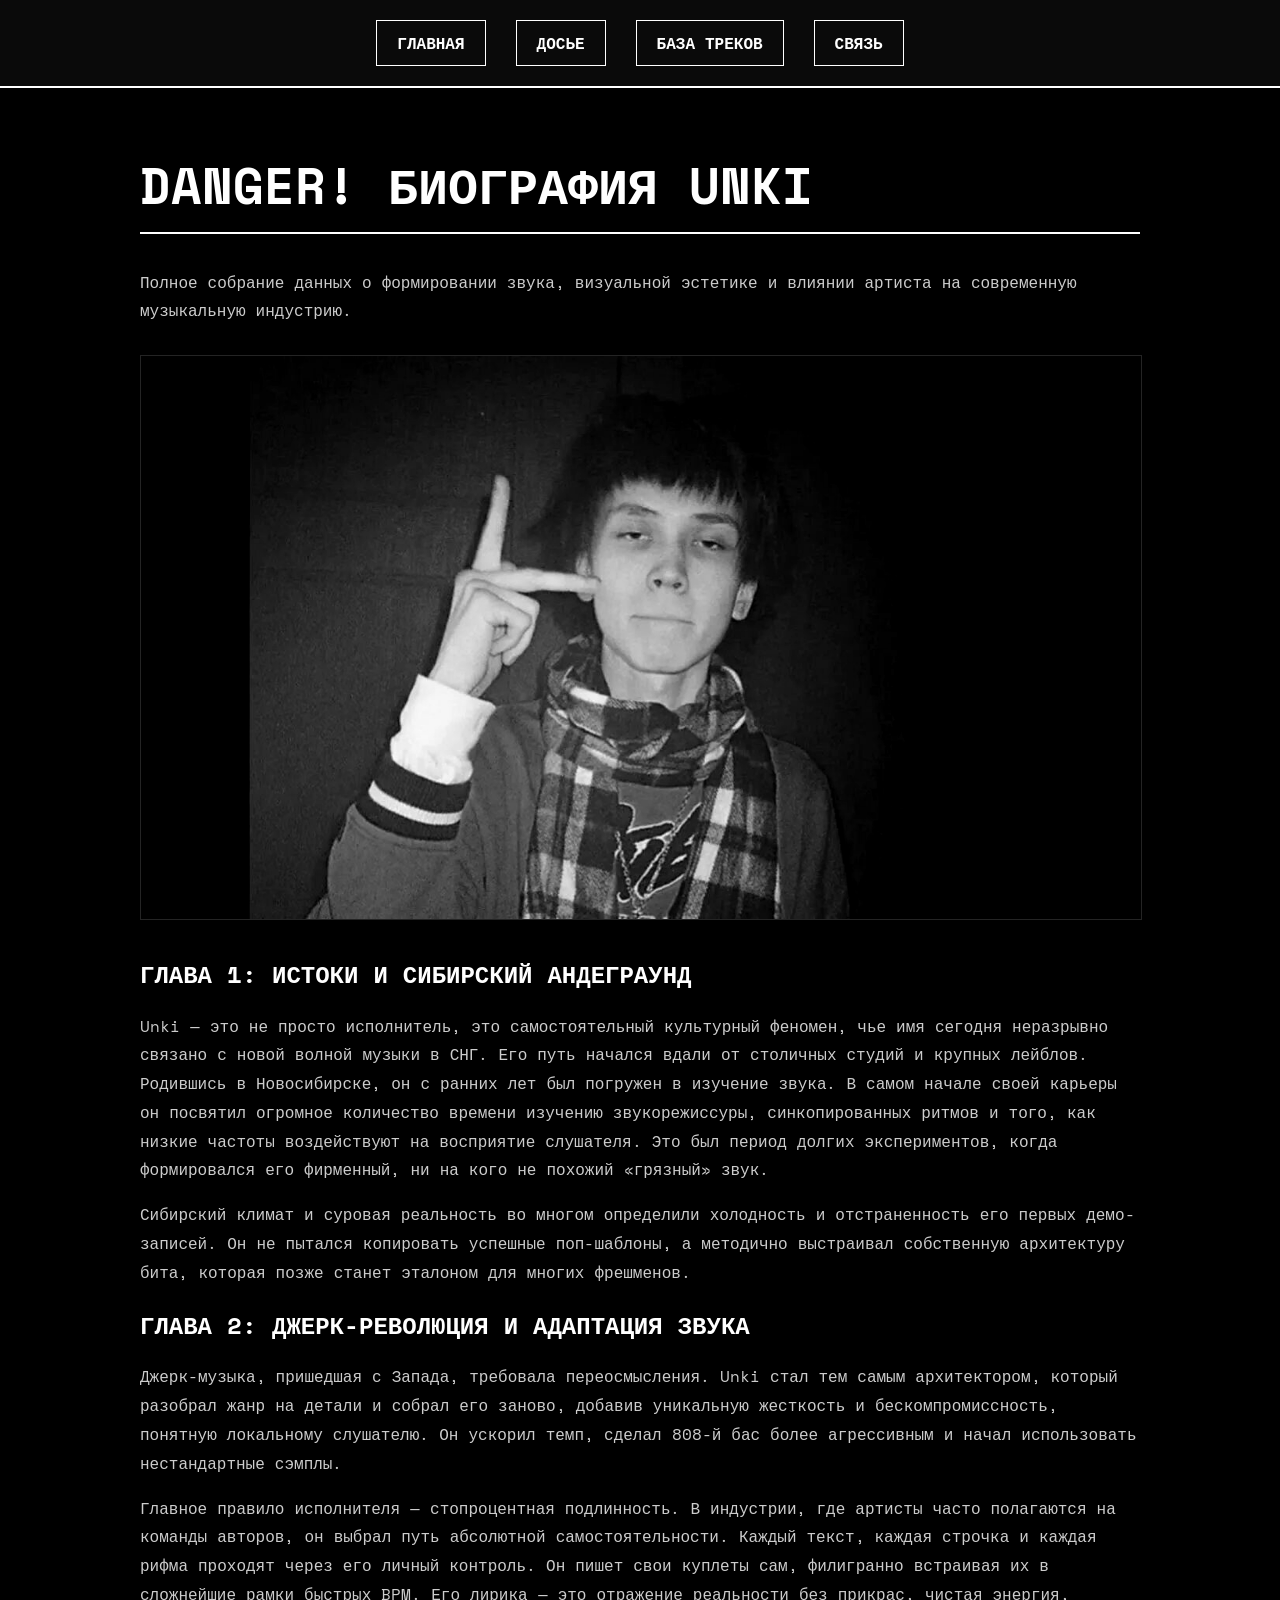
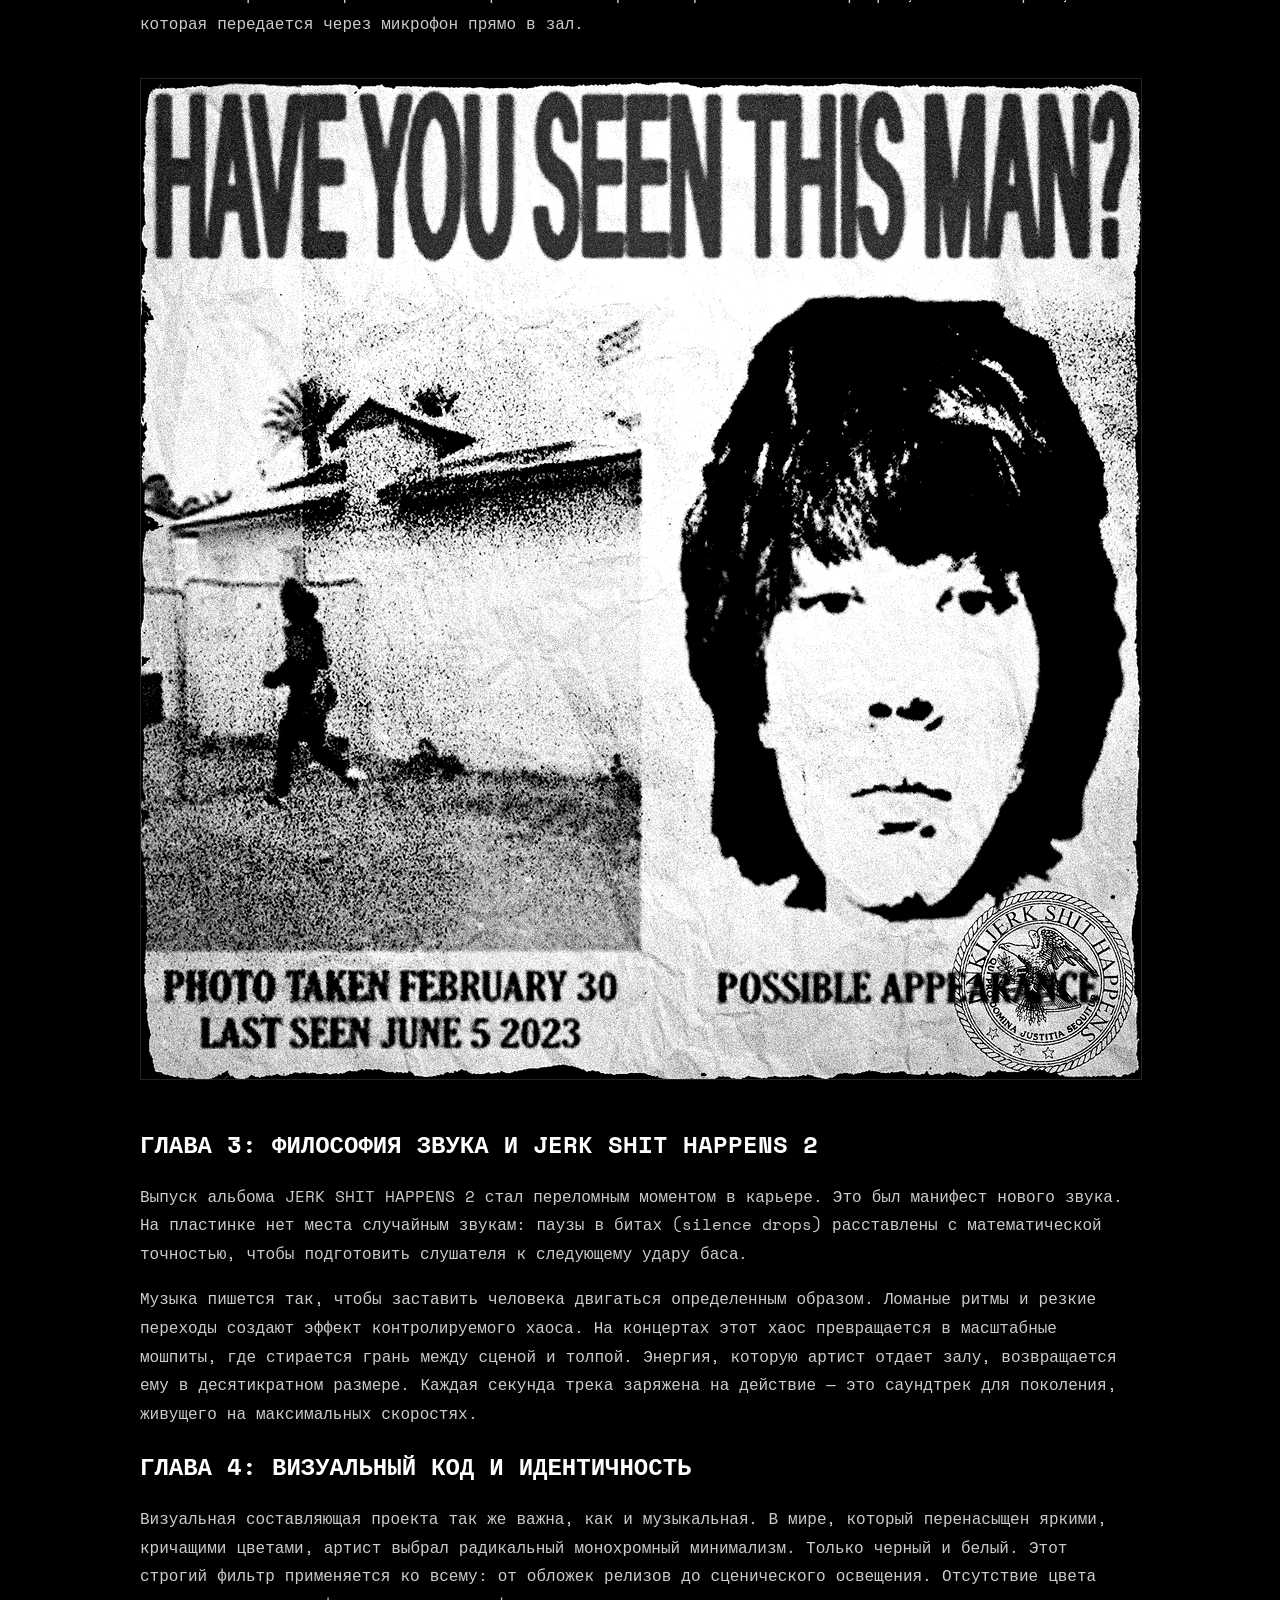
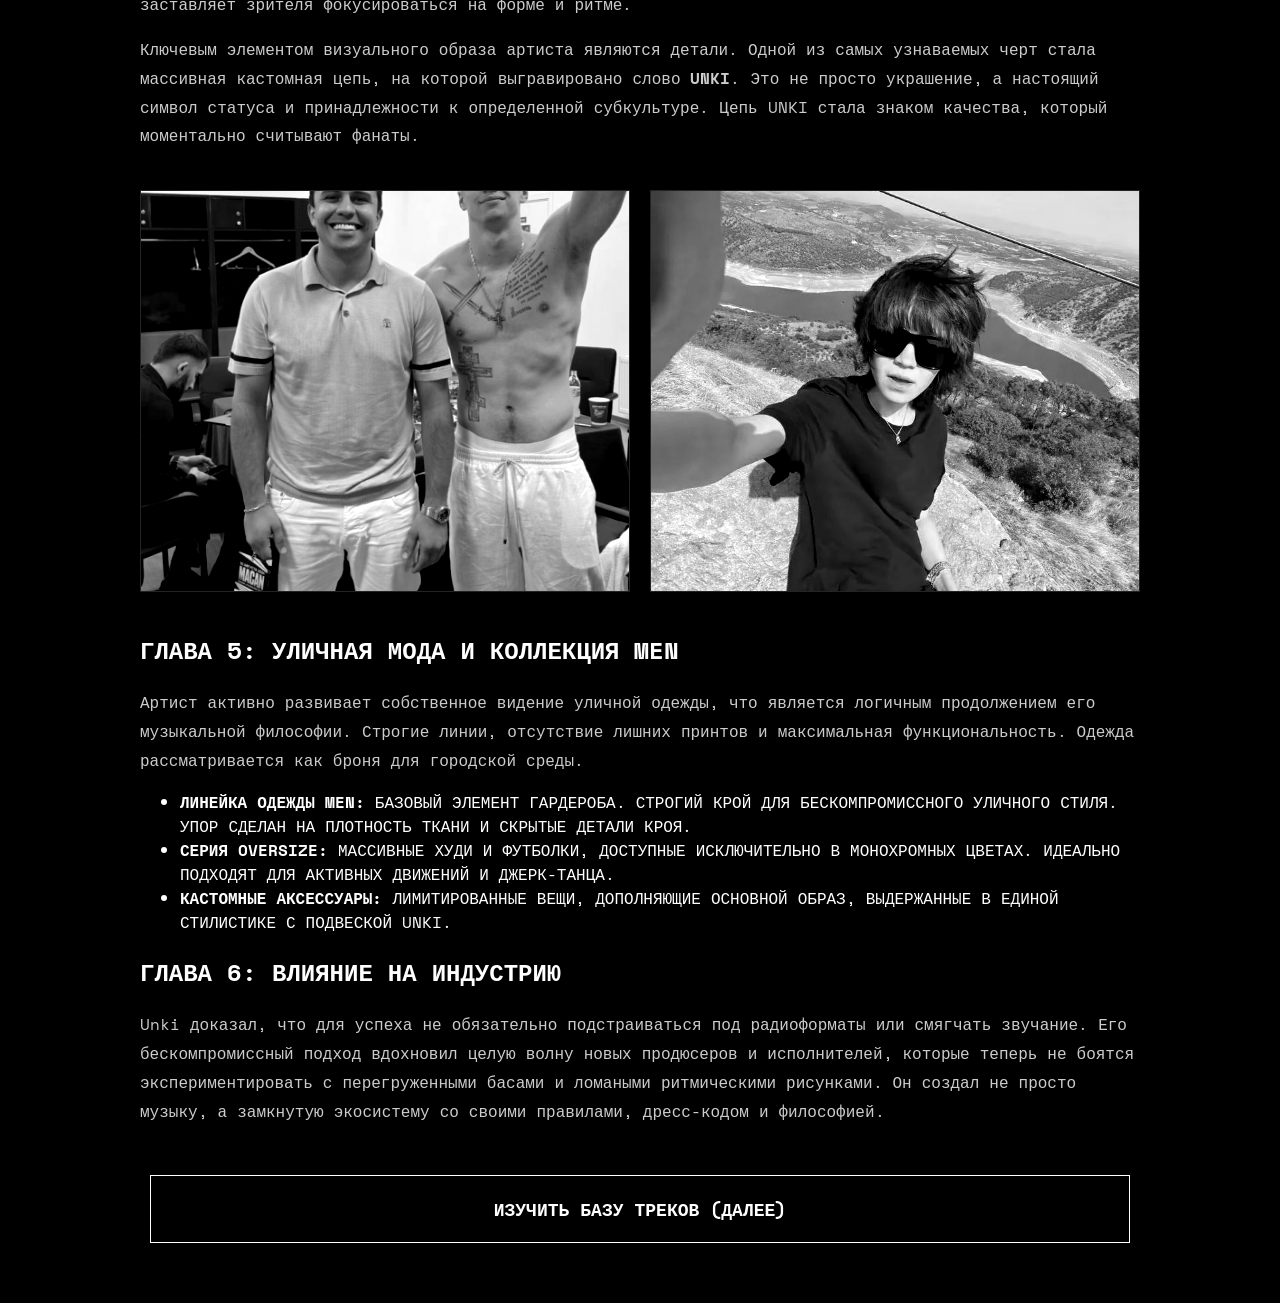
<file: bio.html>
<!DOCTYPE html>
<html lang="ru">
<head>
    <meta charset="UTF-8">
    <title>UNKI - Полное Досье</title>
    <link rel="stylesheet" href="style.css">
</head>
<body>

    <div class="menu">
        <a href="index.html" class="button">Главная</a>
        <a href="bio.html" class="button">Досье</a>
        <a href="tracks.html" class="button">База треков</a>
        <a href="contacts.html" class="button">Связь</a>
    </div>

    <div class="container">
        <h1>DANGER! БИОГРАФИЯ UNKI</h1>
        <p>Полное собрание данных о формировании звука, визуальной эстетике и влиянии артиста на современную музыкальную индустрию.</p>
        
        <div style="margin: 30px 0;">
            <img src="unkimen.jpg" alt="Истоки артиста">
        </div>

        <h2>Глава 1: Истоки и Сибирский Андеграунд</h2>
        <p>Unki — это не просто исполнитель, это самостоятельный культурный феномен, чье имя сегодня неразрывно связано с новой волной музыки в СНГ. Его путь начался вдали от столичных студий и крупных лейблов. Родившись в Новосибирске, он с ранних лет был погружен в изучение звука. В самом начале своей карьеры он посвятил огромное количество времени изучению звукорежиссуры, синкопированных ритмов и того, как низкие частоты воздействуют на восприятие слушателя. Это был период долгих экспериментов, когда формировался его фирменный, ни на кого не похожий «грязный» звук.</p>
        <p>Сибирский климат и суровая реальность во многом определили холодность и отстраненность его первых демо-записей. Он не пытался копировать успешные поп-шаблоны, а методично выстраивал собственную архитектуру бита, которая позже станет эталоном для многих фрешменов.</p>

        <h2>Глава 2: Джерк-Революция и Адаптация Звука</h2>
        <p>Джерк-музыка, пришедшая с Запада, требовала переосмысления. Unki стал тем самым архитектором, который разобрал жанр на детали и собрал его заново, добавив уникальную жесткость и бескомпромиссность, понятную локальному слушателю. Он ускорил темп, сделал 808-й бас более агрессивным и начал использовать нестандартные сэмплы.</p>
        <p>Главное правило исполнителя — стопроцентная подлинность. В индустрии, где артисты часто полагаются на команды авторов, он выбрал путь абсолютной самостоятельности. Каждый текст, каждая строчка и каждая рифма проходят через его личный контроль. Он пишет свои куплеты сам, филигранно встраивая их в сложнейшие рамки быстрых BPM. Его лирика — это отражение реальности без прикрас, чистая энергия, которая передается через микрофон прямо в зал.</p>

        <div style="margin: 40px 0;">
            <img src="Unki1.png" alt="Концертное выступление">
        </div>

        <h2>Глава 3: Философия Звука и JERK SHIT HAPPENS 2</h2>
        <p>Выпуск альбома JERK SHIT HAPPENS 2 стал переломным моментом в карьере. Это был манифест нового звука. На пластинке нет места случайным звукам: паузы в битах (silence drops) расставлены с математической точностью, чтобы подготовить слушателя к следующему удару баса.</p>
        <p>Музыка пишется так, чтобы заставить человека двигаться определенным образом. Ломаные ритмы и резкие переходы создают эффект контролируемого хаоса. На концертах этот хаос превращается в масштабные мошпиты, где стирается грань между сценой и толпой. Энергия, которую артист отдает залу, возвращается ему в десятикратном размере. Каждая секунда трека заряжена на действие — это саундтрек для поколения, живущего на максимальных скоростях.</p>

        <h2>Глава 4: Визуальный Код и Идентичность</h2>
        <p>Визуальная составляющая проекта так же важна, как и музыкальная. В мире, который перенасыщен яркими, кричащими цветами, артист выбрал радикальный монохромный минимализм. Только черный и белый. Этот строгий фильтр применяется ко всему: от обложек релизов до сценического освещения. Отсутствие цвета заставляет зрителя фокусироваться на форме и ритме.</p>
        <p>Ключевым элементом визуального образа артиста являются детали. Одной из самых узнаваемых черт стала массивная кастомная цепь, на которой выгравировано слово <strong>UNKI</strong>. Это не просто украшение, а настоящий символ статуса и принадлежности к определенной субкультуре. Цепь UNKI стала знаком качества, который моментально считывают фанаты.</p>

        <div style="display: flex; gap: 20px; margin: 40px 0;">
            <img src="Unki2.jpg" alt="Цепь skellly" style="flex: 1; object-fit: cover; height: 400px;">
            <img src="Unki3.jpg" alt="Монохромный стиль" style="flex: 1; object-fit: cover; height: 400px;">
        </div>

        <h2>Глава 5: Уличная Мода и Коллекция men</h2>
        <p>Артист активно развивает собственное видение уличной одежды, что является логичным продолжением его музыкальной философии. Строгие линии, отсутствие лишних принтов и максимальная функциональность. Одежда рассматривается как броня для городской среды.</p>
        <ul>
            <li><strong>Линейка одежды men:</strong> Базовый элемент гардероба. Строгий крой для бескомпромиссного уличного стиля. Упор сделан на плотность ткани и скрытые детали кроя.</li>
            <li><strong>Серия OVERSIZE:</strong> Массивные худи и футболки, доступные исключительно в монохромных цветах. Идеально подходят для активных движений и джерк-танца.</li>
            <li><strong>Кастомные аксессуары:</strong> Лимитированные вещи, дополняющие основной образ, выдержанные в единой стилистике с подвеской unki.</li>
        </ul>

        <h2>Глава 6: Влияние на Индустрию</h2>
        <p>Unki доказал, что для успеха не обязательно подстраиваться под радиоформаты или смягчать звучание. Его бескомпромиссный подход вдохновил целую волну новых продюсеров и исполнителей, которые теперь не боятся экспериментировать с перегруженными басами и ломаными ритмическими рисунками. Он создал не просто музыку, а замкнутую экосистему со своими правилами, дресс-кодом и философией.</p>

        <a href="tracks.html" class="button" style="display: block; text-align: center; margin-top: 50px; padding: 20px; font-size: 18px;">ИЗУЧИТЬ БАЗУ ТРЕКОВ (ДАЛЕЕ)</a>
    </div>

</body>
</html>
</file>
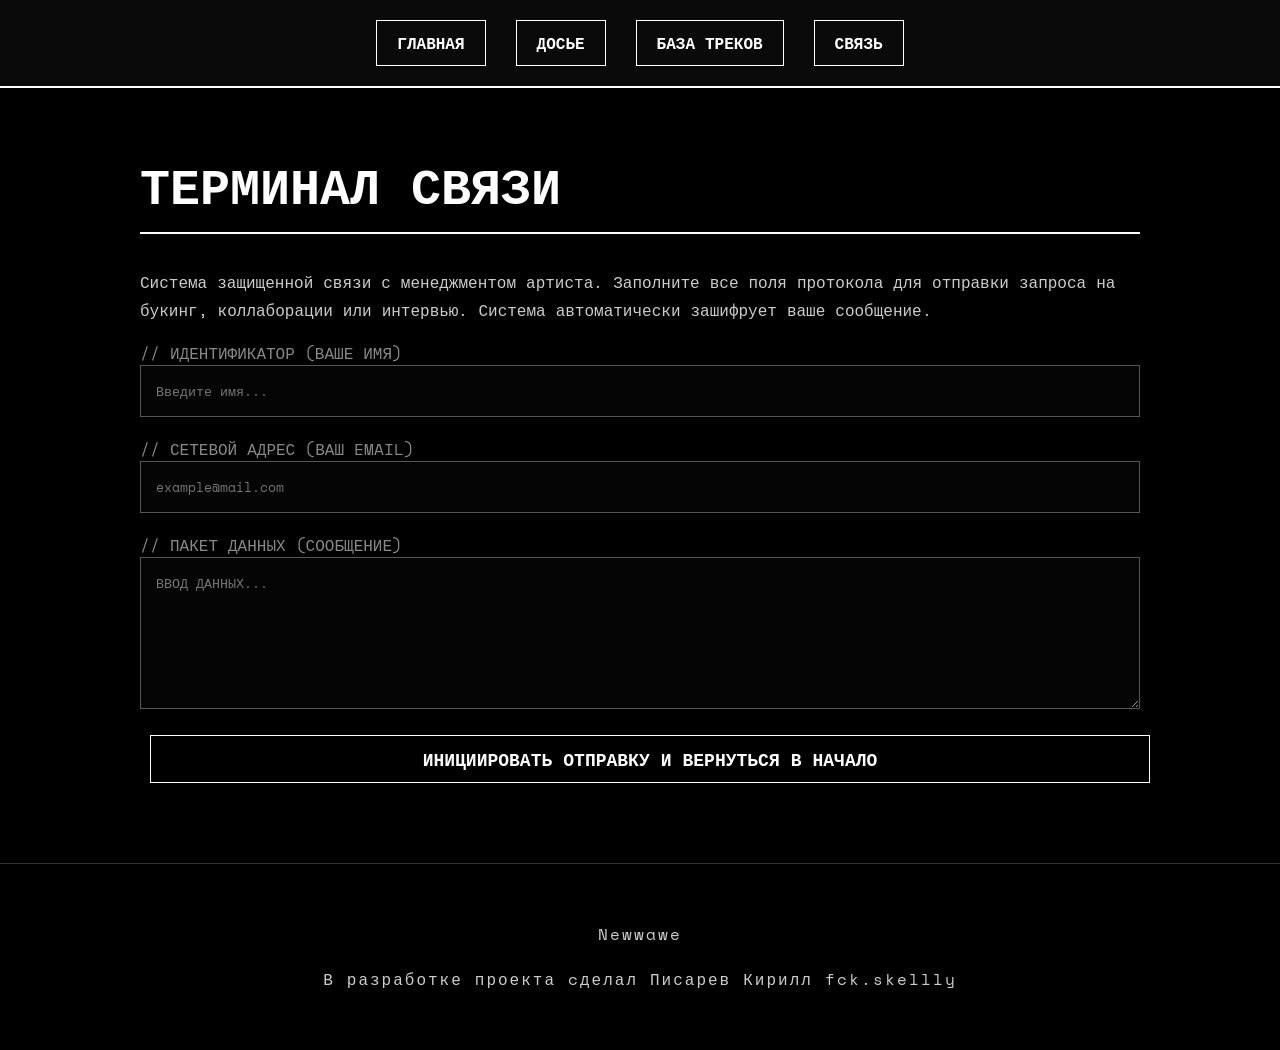
<file: contacts.html>
<!DOCTYPE html>
<html lang="ru">
<head>
    <meta charset="UTF-8">
    <title>UNKI - Связь</title>
    <link rel="stylesheet" href="style.css">
</head>
<body>

    <div class="menu">
        <a href="index.html" class="button">Главная</a>
        <a href="bio.html" class="button">Досье</a>
        <a href="tracks.html" class="button">База треков</a>
        <a href="contacts.html" class="button">Связь</a>
    </div>

    <div class="container">
        <h1>ТЕРМИНАЛ СВЯЗИ</h1>
        <p>Система защищенной связи с менеджментом артиста. Заполните все поля протокола для отправки запроса на букинг, коллаборации или интервью. Система автоматически зашифрует ваше сообщение.</p>
        
        <form onsubmit="alert('ПРОТОКОЛ ВЫПОЛНЕН. ВЫ БУДЕТЕ ПЕРЕНАПРАВЛЕНЫ НА ГЛАВНУЮ.'); window.location.href='index.html'; return false;">
            <label style="color: #888;">// Идентификатор (Ваше Имя)</label>
            <input type="text" placeholder="Введите имя..." required>
            
            <label style="color: #888;">// Сетевой адрес (Ваш Email)</label>
            <input type="email" placeholder="example@mail.com" required>
            
            <label style="color: #888;">// Пакет данных (Сообщение)</label>
            <textarea rows="6" placeholder="ВВОД ДАННЫХ..." required></textarea>
            
            <button type="submit" class="button" style="width: 100%; font-size: 18px;">ИНИЦИИРОВАТЬ ОТПРАВКУ И ВЕРНУТЬСЯ В НАЧАЛО</button>
        </form>
    </div>
<footer style="text-align: center; padding: 40px 20px; border-top: 1px solid #333; margin-top: 60px; color: #555; font-size: 14px; letter-spacing: 2px;">
        <p>Newwawe</p>
        <p>В разработке проекта cделал Писарев Кирилл fck.skellly</p>
    </footer>
</body>
</html>
</file>
<file: style.css>
@import url('https://fonts.googleapis.com/css2?family=Space+Mono:ital,wght@0,400;0,700;1,400&display=swap');

/* Глобальные настройки */
body {
    background-color: #000000;
    color: #ffffff;
    font-family: 'Space Mono', monospace;
    margin: 0;
    padding: 0;
    text-transform: uppercase;
    /* Скрываем горизонтальную прокрутку из-за анимаций */
    overflow-x: hidden; 
}

/* Навигация (меню) - теперь прилипает ниже заголовка */
.menu {
    background-color: #0a0a0a;
    border-bottom: 2px solid #ffffff;
    padding: 20px;
    text-align: center;
    position: sticky;
    top: 0;
    z-index: 100;
}

.button {
    background-color: transparent;
    color: #ffffff;
    border: 1px solid #ffffff;
    padding: 10px 20px;
    text-decoration: none;
    margin: 0 10px;
    font-weight: bold;
    display: inline-block;
    transition: all 0.3s ease;
    cursor: pointer;
    font-family: 'Space Mono', monospace;
}

.button:hover {
    background-color: #ffffff;
    color: #000000;
    transform: scale(1.05);
}

/* Контейнеры для контента */
.container {
    max-width: 1000px;
    margin: 40px auto;
    padding: 20px;
}

/* ========================================= */
/* НОВЫЕ СТИЛИ ДЛЯ АНИМИРОВАННОГО ЗАГОЛОВКА */
/* ========================================= */

/* Секция огромного заголовка на главной */
.hero-header {
    width: 100%;
    text-align: center;
    padding: 80px 0 40px 0; /* Отступы сверху и снизу */
    background: #000;
    position: relative;
    overflow: hidden;
}

/* Базовый стиль огромного заголовка */
.glitch-title {
    font-family: 'Space Mono', monospace;
    color: #fff;
    /* Огромный размер, масштабируемый в зависимости от ширины экрана */
    font-size: 18vw; 
    font-weight: 900;
    position: relative;
    letter-spacing: -0.05em;
    margin: 0;
    display: inline-block;
    /* Постоянная анимация пульсации и сдвига */
    animation: glitch-skew 1s infinite linear alternate-reverse;
}

/* Псевдоэлементы для создания эффекта сбоя и расслоения */
.glitch-title::before, .glitch-title::after {
    content: attr(data-text); /* Берет текст из HTML атрибута data-text */
    position: absolute;
    top: 0;
    left: 0;
    width: 100%;
    height: 100%;
    opacity: 0.8;
}

/* Безумная анимация хроматической аберрации (сдвига слоев) */
.glitch-title::before {
    animation: glitch-anim-1 2.5s infinite linear alternate-reverse;
    text-shadow: -3px 0 #888; /* Сдвиг серого слоя влево */
    clip-path: polygon(0 0, 100% 0, 100% 33%, 0 33%); /* Видима только верхняя треть */
    left: 3px;
}

.glitch-title::after {
    animation: glitch-anim-2 3.5s infinite linear alternate-reverse;
    text-shadow: 3px 0 #fff; /* Сдвиг белого слоя вправо */
    clip-path: polygon(0 67%, 100% 67%, 100% 100%, 0 100%); /* Видима только нижняя треть */
    left: -3px;
}

/* --- Определение ключевых кадров анимаций --- */

/* Анимация сдвига основного текста */
@keyframes glitch-skew {
    0% { transform: skew(0deg); }
    10% { transform: skew(0deg); }
    11% { transform: skew(-3deg) scaleY(1.1); }
    12% { transform: skew(0deg); }
    50% { transform: skew(0deg); }
    51% { transform: skew(4deg) scaleX(0.9); }
    52% { transform: skew(0deg); }
    100% { transform: skew(0deg); }
}

/* Анимация быстрого мерцания clip-path для верхнего слоя */
@keyframes glitch-anim-1 {
    0% { clip-path: polygon(0 20%, 100% 20%, 100% 20%, 0 20%); }
    5% { clip-path: polygon(0 0, 100% 0, 100% 33%, 0 33%); }
    10% { clip-path: polygon(0 10%, 100% 10%, 100% 40%, 0 40%); }
    15% { clip-path: polygon(0 50%, 100% 50%, 100% 60%, 0 60%); }
    /* ... быстрое мерцание продолжается ... */
    100% { clip-path: polygon(0 0, 100% 0, 100% 33%, 0 33%); }
}

/* Анимация быстрого мерцания clip-path для нижнего слоя */
@keyframes glitch-anim-2 {
    0% { clip-path: polygon(0 80%, 100% 80%, 100% 80%, 0 80%); }
    5% { clip-path: polygon(0 67%, 100% 67%, 100% 100%, 0 100%); }
    10% { clip-path: polygon(0 60%, 100% 60%, 100% 90%, 0 90%); }
    15% { clip-path: polygon(0 40%, 100% 40%, 100% 50%, 0 50%); }
    /* ... быстрое мерцание продолжается ... */
    100% { clip-path: polygon(0 67%, 100% 67%, 100% 100%, 0 100%); }
}

/* ========================================= */
/* КОНЕЦ НОВЫХ СТИЛЕЙ */
/* ========================================= */

/* Остальные существующие стили заголовков (используются на других страницах) */
h1 {
    font-size: 50px;
    border-bottom: 2px solid #fff;
    padding-bottom: 10px;
    margin-top: 0;
}

/* Обычный glitch на hover для заголовков на других страницах */
@keyframes normal-glitch {
    0% { text-shadow: 2px 0 #fff, -2px 0 #333; }
    50% { text-shadow: -2px 0 #fff, 2px 0 #333; }
    100% { text-shadow: 2px 0 #fff, -2px 0 #333; }
}

h1:hover {
    animation: normal-glitch 0.2s infinite;
}

p {
    font-size: 16px;
    line-height: 1.8;
    color: #cccccc;
    text-transform: none;
}

img {
    max-width: 100%;
    border: 1px solid #333;
    filter: grayscale(100%) contrast(120%);
    transition: 0.5s;
}

img:hover {
    filter: grayscale(100%) contrast(150%) brightness(1.2);
}

table {
    width: 100%;
    border-collapse: collapse;
    margin-top: 30px;
}

th, td {
    border: 1px solid #333;
    padding: 15px;
    text-align: left;
    font-family: 'Space Mono', monospace;
}

th {
    background-color: #ffffff;
    color: #000000;
}

tr:hover td {
    background-color: #111111;
}

input, textarea {
    width: 100%;
    padding: 15px;
    background: #050505;
    border: 1px solid #555;
    color: #fff;
    margin-bottom: 20px;
    font-family: 'Space Mono', monospace;
    box-sizing: border-box;
}

input:focus, textarea:focus {
    border-color: #fff;
    outline: none;
}
</file>
